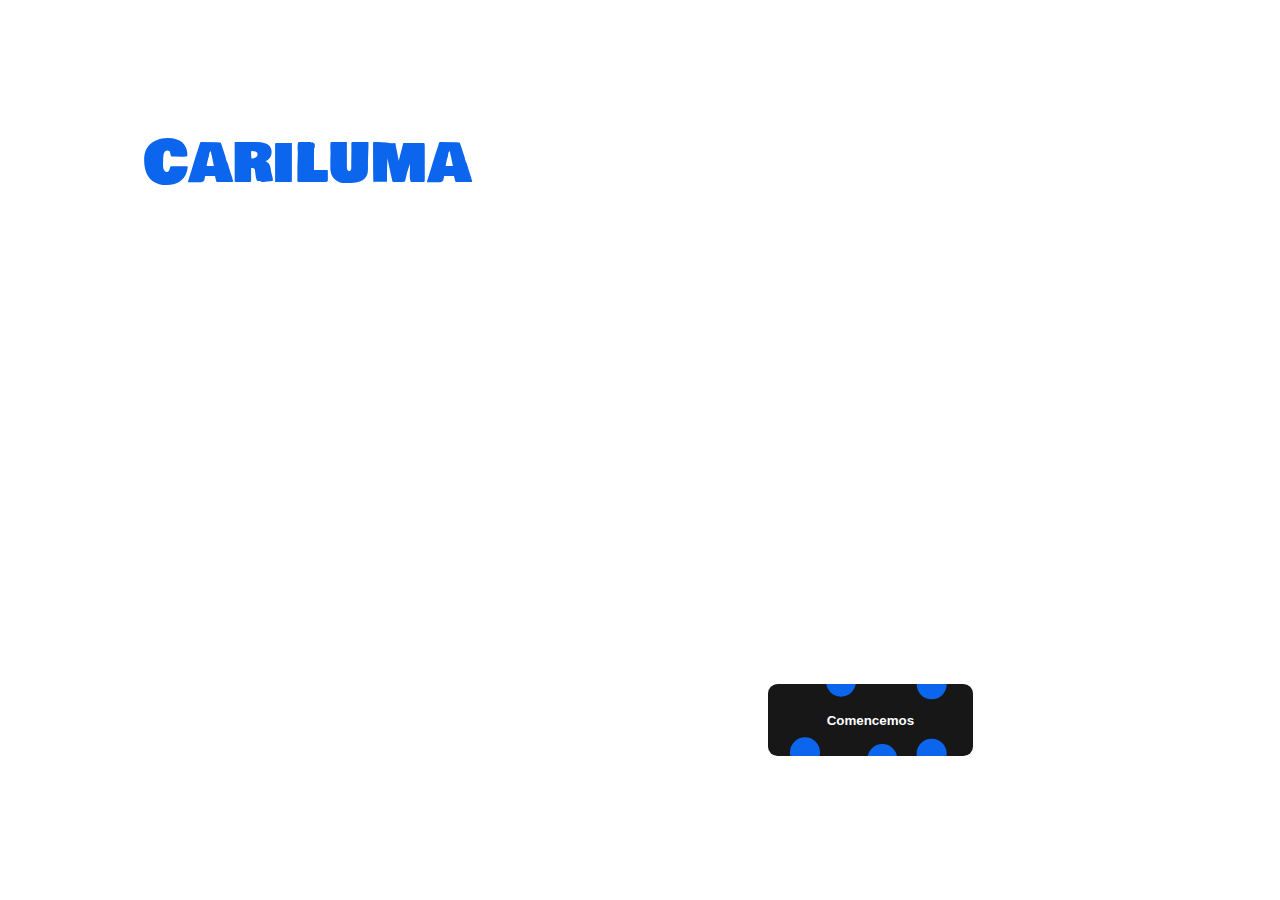
<file: Inicio.html>
<!DOCTYPE html>
<html lang="es">
<head>
    <meta charset="UTF-8">
    <meta name="viewport" content="width=device-width, initial-scale=1.0">
    <link rel="stylesheet" href="style__inicio.css">
    <link rel="preconnect" href="https://fonts.googleapis.com">
    <link rel="preconnect" href="https://fonts.gstatic.com" crossorigin>
    <link href="https://fonts.googleapis.com/css2?family=Bowlby+One+SC&family=Darker+Grotesque:wght@400;500;600&display=swap" rel="stylesheet">
    <title>Cariluma</title>
</head>
<body>
    <div class="container">
        <p class="name">Cariluma</p>
        <button>
            <span class="circle1"></span>
            <span class="circle2"></span>
            <span class="circle3"></span>
            <span class="circle4"></span>
            <span class="circle5"></span>
            <span class="text">Comencemos</span>
        </button>
    </div>
</body>
</html>
</file>
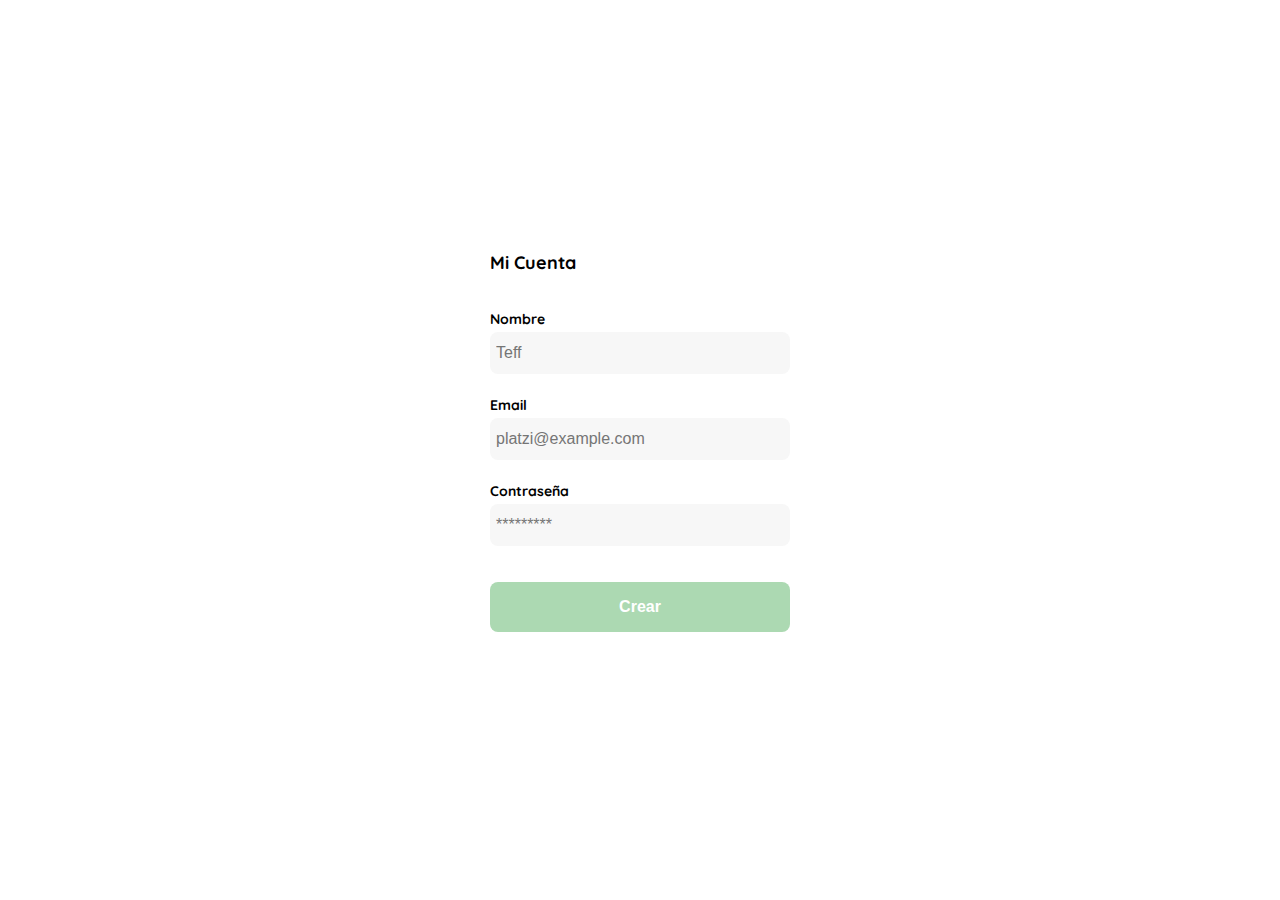
<file: registrarse.html>
<!DOCTYPE html>
<html lang="en">
<head>
  <meta charset="UTF-8">
  <meta http-equiv="X-UA-Compatible" content="IE=edge">
  <meta name="viewport" content="width=device-width, initial-scale=1.0">
  <link rel="preconnect" href="https://fonts.googleapis.com">
  <link rel="preconnect" href="https://fonts.gstatic.com" crossorigin>
  <link href="https://fonts.googleapis.com/css2?family=Quicksand:wght@300;500;700&display=swap" rel="stylesheet">
  <title>Document</title>
<link rel="stylesheet" href="registrarse.css">
</head>
<body>
  <div class="login">
    <div class="form-container">
      <h1 class="title">Mi Cuenta</h1>

      <form action="/" class="form">
        <div>
          <label for="name" class="label">Nombre</label>
          <input type="text" id="name" placeholder="Teff" class="input input-name">

          <label for="email" class="label">Email</label>
          <input type="text" id="email" placeholder="platzi@example.com" class="input input-email">

          <label for="password" class="label">Contraseña</label>
          <input type="password" id="password" placeholder="*********" class="input input-password">
        </div>

        <input type="submit" value="Crear" class="primary-button login-button">
      </form>
    </div>
  </div>
</body>
</html>
</file>
<file: style__inicio.css>
/*Estilos generales*/
:root {
    --retro_red: #EB5353;
    --retro_Yellow: #F9D923;
    --retro_green: #36AE7C;
    --retro_blue: #187498;
}
body {
    margin: 0;
    font-family: 'Bowlby One SC', sans-serif;
    height: 100vh;
}

.container {
    display: grid;
    grid-template: repeat(25, 1fr) / repeat(25, 1fr);
    height: 100vh;
}

.name {
    font-family: 'Bowlby One SC', sans-serif;
    display:grid;
    color: #0c66ed;
    font-size: 60px;
    grid-column: 2 / 12;
    grid-row: 3 / 8;
    margin:0;
    justify-items: center;
    align-items: center;
}

button {
    grid-column: 16 / 20;
    grid-row: 20 / 22;
    justify-items: center;
    align-items: center;
} 
button {
    font-family: Arial, Helvetica, sans-serif;
    font-weight: bold;
    color: white;
    background-color: #171717;
    padding: 1em 2em;
    border: none;
    border-radius: .6rem;
    position: relative;
    cursor: pointer;
    overflow: hidden;
  }
  
  button span:not(:nth-child(6)) {
    position: absolute;
    left: 50%;
    top: 50%;
    transform: translate(-50%, -50%);
    height: 30px;
    width: 30px;
    background-color: #0c66ed;
    border-radius: 50%;
    transition: .6s ease;
  }
  
  button span:nth-child(6) {
    position: relative;
  }
  
  button span:nth-child(1) {
    transform: translate(-3.3em, -4em);
  }
  
  button span:nth-child(2) {
    transform: translate(-6em, 1.3em);
  }
  
  button span:nth-child(3) {
    transform: translate(-.2em, 1.8em);
  }
  
  button span:nth-child(4) {
    transform: translate(3.5em, 1.4em);
  }
  
  button span:nth-child(5) {
    transform: translate(3.5em, -3.8em);
  }
  
  button:hover span:not(:nth-child(6)) {
    transform: translate(-50%, -50%) scale(4);
    transition: 1.5s ease;
  }
</file>
<file: registrarse.css>
:root {
    --white: #FFFFFF;
    --black: #000000;
    --very-light-pink: #C7C7C7;
    --text-input-field: #F7F7F7;
    --hospital-green: #ACD9B2;
    --sm: 14px;
    --md: 16px;
    --lg: 18px;
  }
  body {
    margin: 0;
    font-family: 'Quicksand', sans-serif;
  }
  .login {
    width: 100%;
    height: 100vh;
    display: grid;
    place-items: center;
  }
  .form-container {
    display: grid;
    grid-template-rows: auto 1fr auto;
    width: 300px;
  }
  .logo {
    width: 150px;
    margin-bottom: 48px;
    justify-self: center;
    display: none;
  }
  .title {
    font-size: var(--lg);
    margin-bottom: 36px;
    text-align: start;
  }
  .form {
    display: flex;
    flex-direction: column;
  }
  .form div {
    display: flex;
    flex-direction: column;
  }
  .label {
    font-size: var(--sm);
    font-weight: bold;
    margin-bottom: 4px;
  }
  .input {
    background-color: var(--text-input-field);
    border: none;
    border-radius: 8px;
    height: 30px;
    font-size: var(--md);
    padding: 6px;
    margin-bottom: 12px;
  }
  .input-name,
  .input-email,
  .input-password {
    margin-bottom: 22px;
  }
  .primary-button {
    background-color: var(--hospital-green);
    border-radius: 8px;
    border: none;
    color: var(--white);
    width: 100%;
    cursor: pointer;
    font-size: var(--md);
    font-weight: bold;
    height: 50px;
  }
  .login-button {
    margin-top: 14px;
    margin-bottom: 30px;
  }
  @media (max-width: 640px) {
    .form-container {
      height: 100%;
    }
    .form {
      height: 100%;
      justify-content: space-between;
    }
  }
</file>
